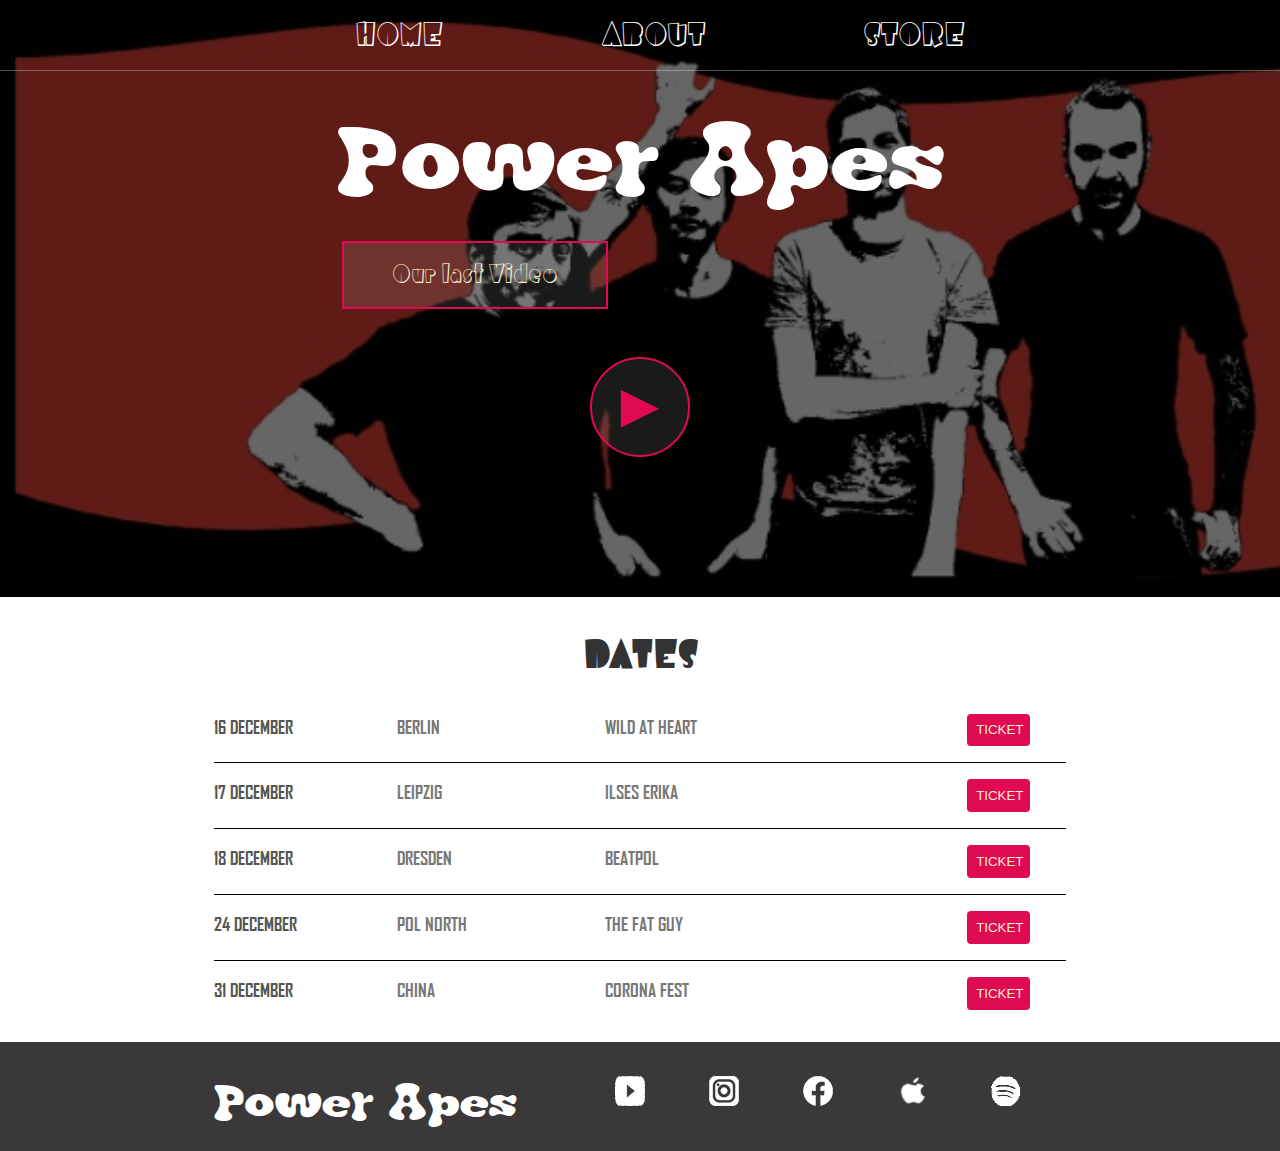
<file: index.html>
<!DOCTYPE html>
<html>
<head>
    <title>POWER APES</title>
    <meta name="description" content="pronto punk rock band from berlin">
</head>
<link rel="stylesheet" href="styles.css" />
<body>
    <header class="main-header">
<nav class="nav main-nav">
<ul>
    <li><a href="index.html">HOME</a></li>
    <li><a href="about.html">ABOUT</a></li>
    <li><a href="store.html">STORE</a></li>
</ul>
</nav>
<h1 class="band-name band-name-large">Power Apes</h1>
<div class="container">
<button class="btn btn-header" type="button">Our last Video</button>
<button class="btn btn-header btn-play" type="button">&#9658</button>
    </header>
    <section class="content-section container">
        <h2 class="section-header">
</section>

<section class="content-section container">
    <h2 class="section-header">DATES</h2>

        <div class="tour-row">
            <span class="tour-item tour-date text-about">16 DECEMBER</span>
            <span class="tour-item tour-city text-about">BERLIN</span>
            <span class="tour-item tour-arena text-about">WILD AT HEART</span>
            <button type="button" class="btn tour-item tour-btn btn-primery">TICKET</button>
        </div>

        <div class="tour-row">
            <span class="tour-item tour-date text-about">17 DECEMBER</span>
            <span class="tour-item tour-city text-about">LEIPZIG</span>
            <span class="tour-item tour-arena text-about">ILSES ERIKA</span>
            <button type="button" class="btn tour-item tour-btn btn-primery">TICKET</button>
            
        </div>

        <div class="tour-row">
            <span class="tour-item tour-date text-about">18 DECEMBER</span>
            <span class="tour-item tour-city text-about">DRESDEN</span>
            <span class="tour-item tour-arena text-about">BEATPOL</span>
            <button type="button" class="btn tour-item tour-btn btn-primery">TICKET</button>
        </div>

        <div class="tour-row">
            <span class="tour-item tour-date text-about">24 DECEMBER</span>
            <span class="tour-item tour-city text-about">POL NORTH</span>
            <span class="tour-item tour-arena text-about">THE FAT GUY</span>
            <button type="button" class="btn tour-item tour-btn btn-primery">TICKET</button>
        </div>

        <div class="tour-row">
            <span class="tour-item tour-date text-about">31 DECEMBER</span>
            <span class="tour-item tour-city text-about">CHINA</span>
            <span class="tour-item tour-arena text-about">CORONA FEST</span>
            <button type="button" class="btn tour-item tour-btn btn-primery">TICKET</button>
        </div>
    </section>


<footer class="main-footer">
    <div class="container main-footer-container">
        <h3 class="band-name">Power Apes</h3>
    <ul class="nav footer-nav">
        <li>
            <a href="https://www.youtube.com/results?search_query=power+apes" target="_blank">
            <img src="pix_logo/youtube.png"></li>
        </a>
        <li>
            <a href="https://www.instagram.com/power_apes/?hl=es" target="_blank">
                <img src="pix_logo/insta.png"></li>
            </a>
        
        <li> 
            <a href="https://www.facebook.com/PowerApesBand" target="_blank">
            <img src="pix_logo/fb.png"></li>
        </a>

        <li>
            <a href="https://music.apple.com/de/artist/power-apes/1491086616" target="_blank">
            <img src="pix_logo/apple_m.png"></li>
        </a>   
        <li>
            <a href="https://open.spotify.com/artist/0EI2xrq1mNLjqMe6uSEsVG" target="_blank">
            <img src="pix_logo/spoti.png"></li>
        </a>
    </ul>
    </div>
</footer>
</body>
</html>
</file>
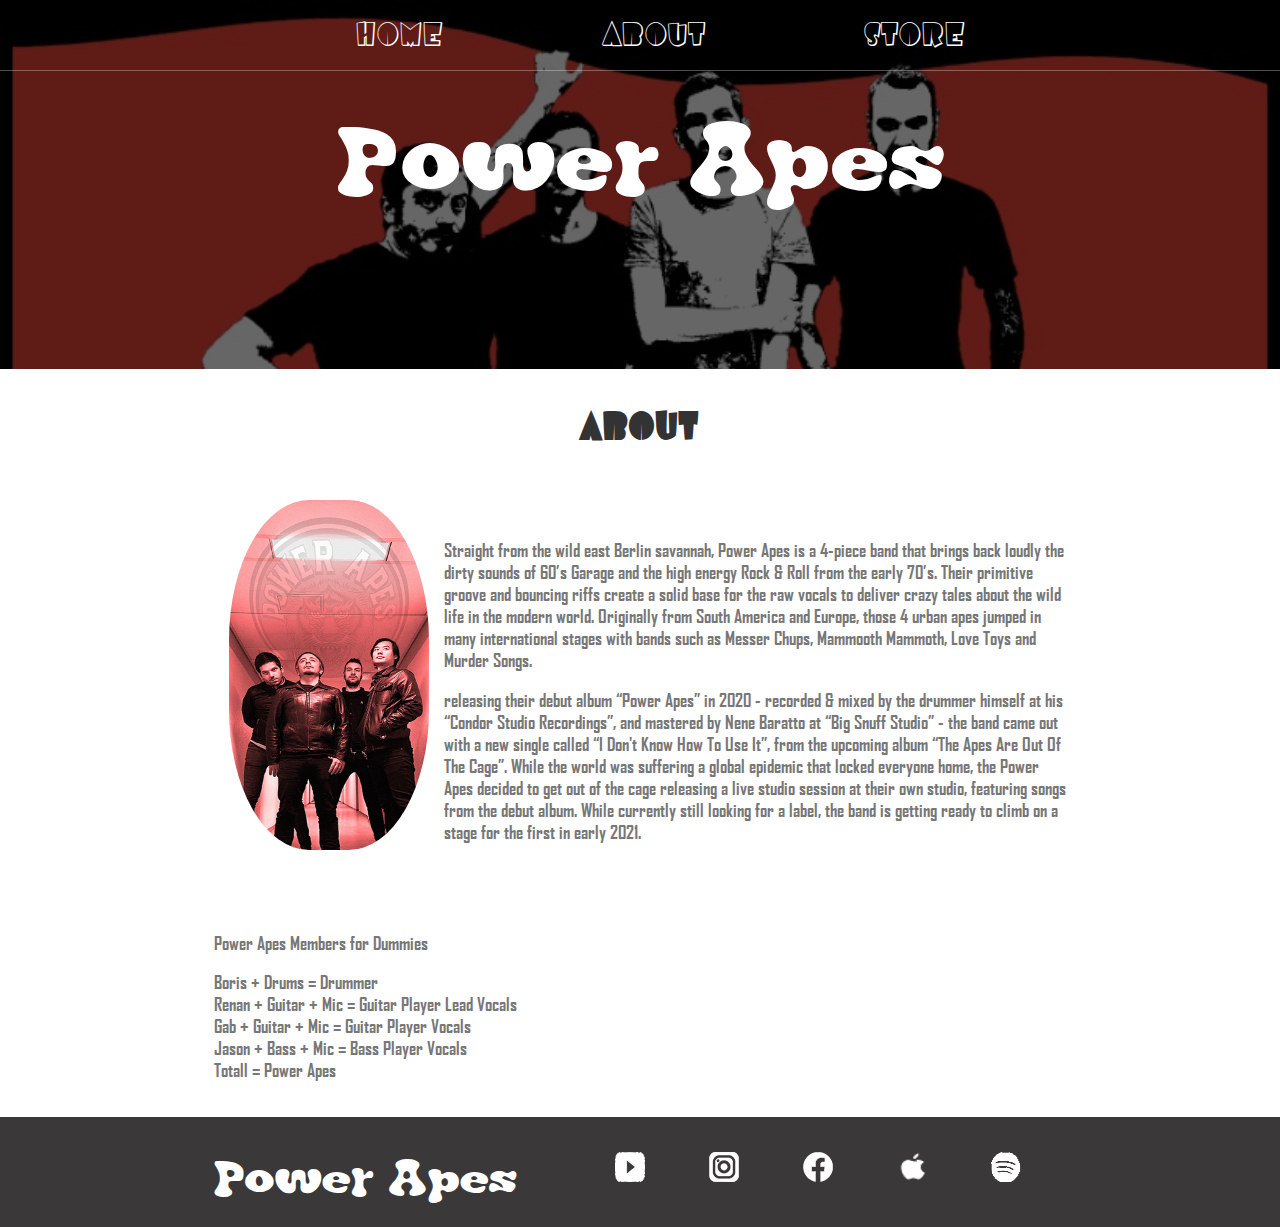
<file: about.html>
<!DOCTYPE html>
<html>
<head>
    <title>POWER APES | ABOUT</title>
    <meta name="description" content="pronto punk rock band from berlin">
</head>
<link rel="stylesheet" href="styles.css">

<body>
    <header class="main-header">
        <nav class="nav main-nav">
        <ul>
            <li><a href="index.html">HOME</a></li>
            <li><a href="about.html">ABOUT</a></li>
            <li><a href="store.html">STORE</a></li>
        </ul>
        </nav>
        <h1 class="band-name band-name-large">Power Apes</h1>
            </header>
    <section class="content-section container">
        <h2 class="section-header">ABOUT</h2>
        <img class="about-band-img" src="pix_logo/leader_pix_04.jpg">
        <br>
        <br>
        
        <p class="text-about">Straight from the wild east Berlin savannah,
             Power Apes is a 4-piece band that brings back loudly the dirty 
             sounds of 60’s Garage and the high energy Rock & Roll from the
            early 70’s. Their primitive groove and bouncing riffs create a
            solid base for the raw vocals to deliver crazy tales about the
             wild life in the modern world. Originally from South America 
             and Europe, those 4 urban apes jumped in many international 
             stages with bands such as Messer Chups, Mammooth Mammoth, 
             Love Toys and Murder Songs.</p>
            <p class="text-about">releasing their debut album “Power Apes” in 2020 - 
            recorded & mixed by the drummer himself at his 
            “Condor Studio Recordings”, and mastered by Nene Baratto at 
            “Big Snuff Studio” - the band came out with a new single called 
            “I Don't Know How To Use It”, from the upcoming album 
            “The Apes Are Out Of The Cage”.
            While the world was suffering a global epidemic that locked 
            everyone home, the Power Apes decided to get out of the cage 
            releasing a live studio session at their own studio, featuring 
            songs from the debut album. While currently still looking for a 
            label, the band is getting ready to climb on a stage for the first 
            in early 2021.</p>
    <br>
<br>
<br>
    
    <p><h3 class="text-about">Power Apes Members for Dummies</h3></p>
    <div class="text-about">Boris + Drums = Drummer</div>
    <div class="text-about">Renan + Guitar + Mic = Guitar Player Lead Vocals</div> 
    <div class="text-about">Gab + Guitar + Mic = Guitar Player Vocals</div>
    <div class="text-about">Jason + Bass + Mic = Bass Player Vocals</div>
    <div class="text-about"> Totall = Power Apes</div>
    </section>

    <br>
    <br>
    <footer class="main-footer">
        <div class="container main-footer-container">
            <h3 class="band-name">Power Apes</h3>
        <ul class="nav footer-nav">
            <li>
                <a href="https://www.youtube.com/results?search_query=power+apes" target="_blank">
                <img src="pix_logo/youtube.png"></li>
            </a>
            <li>
                <a href="https://www.instagram.com/power_apes/?hl=es" target="_blank">
                    <img src="pix_logo/insta.png"></li>
                </a>
            
            <li> 
                <a href="https://www.facebook.com/PowerApesBand" target="_blank">
                <img src="pix_logo/fb.png"></li>
            </a>

            <li>
                <a href="https://music.apple.com/de/artist/power-apes/1491086616" target="_blank">
                <img src="pix_logo/apple_m.png"></li>
            </a>   
            <li>
                <a href="https://open.spotify.com/artist/0EI2xrq1mNLjqMe6uSEsVG" target="_blank">
                <img src="pix_logo/spoti.png"></li>
            </a>
        </ul>
        </div>
    </footer>
</body>
</html>
</file>
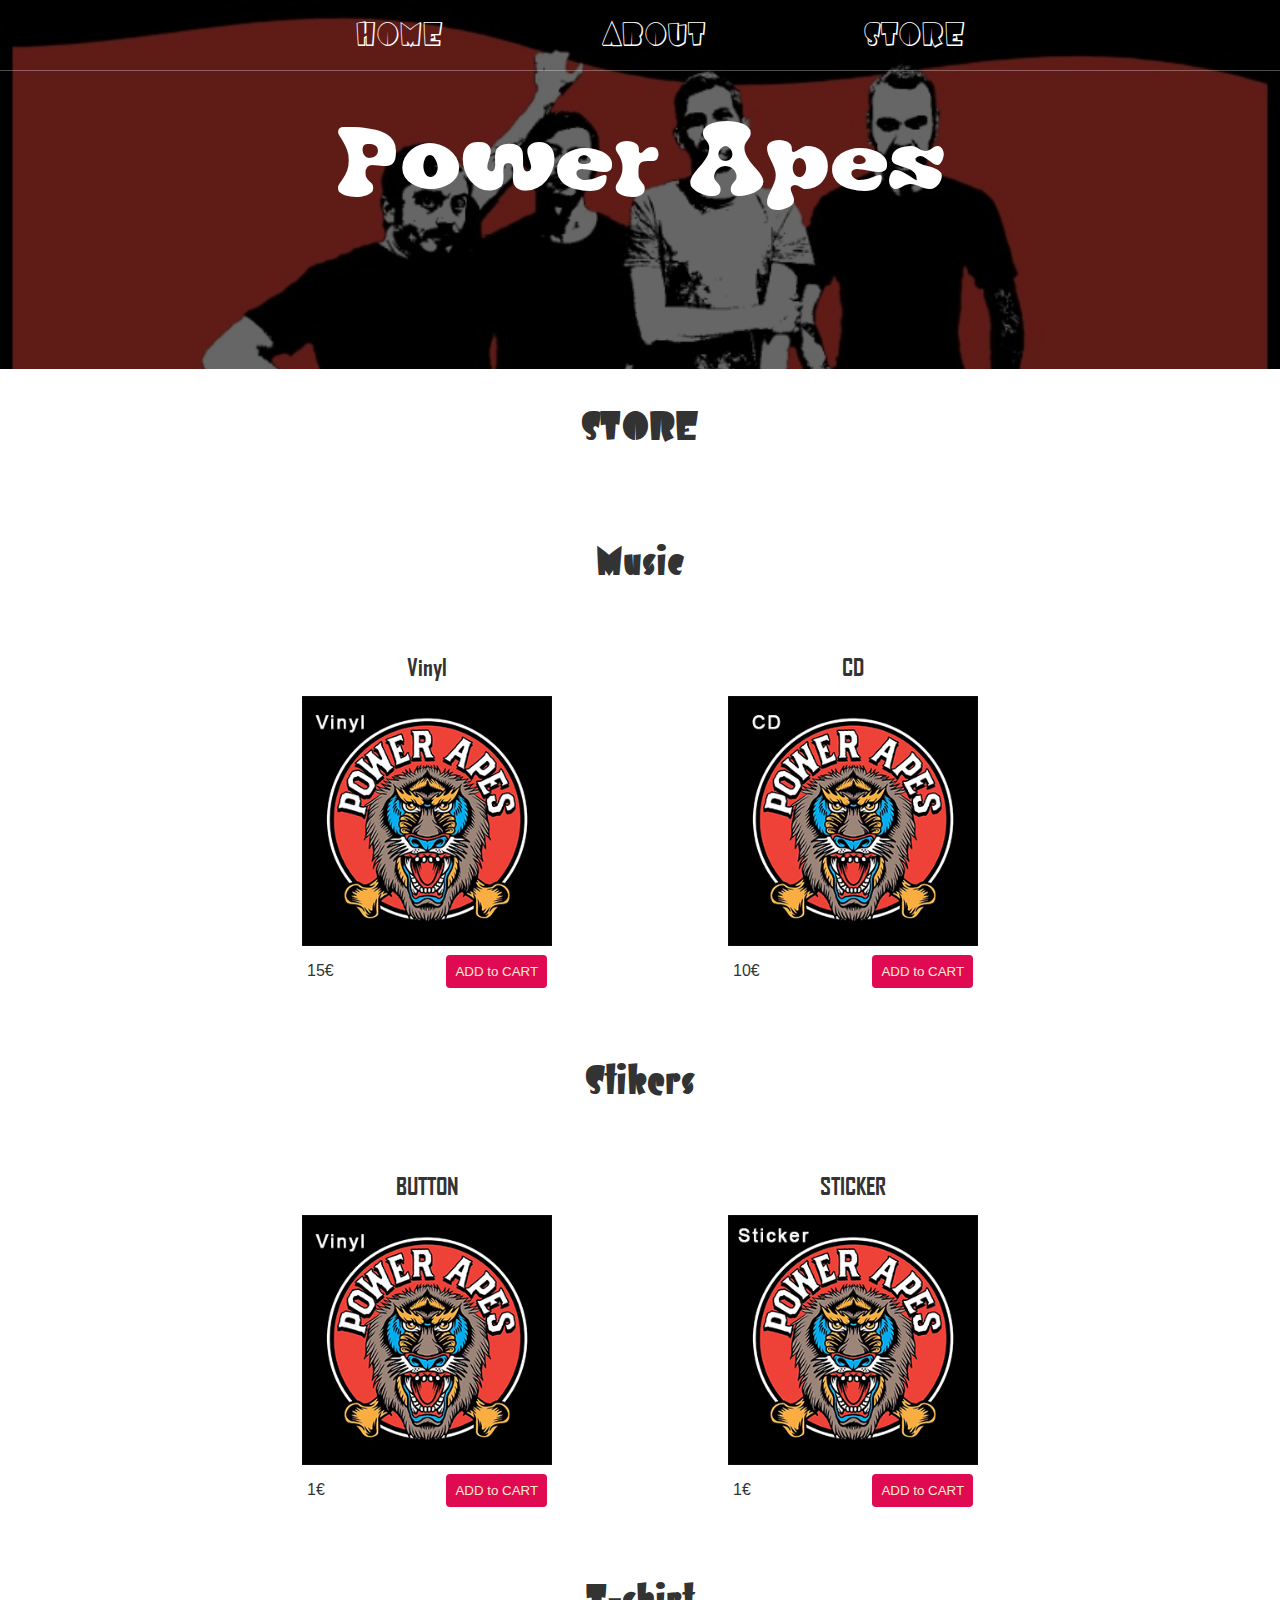
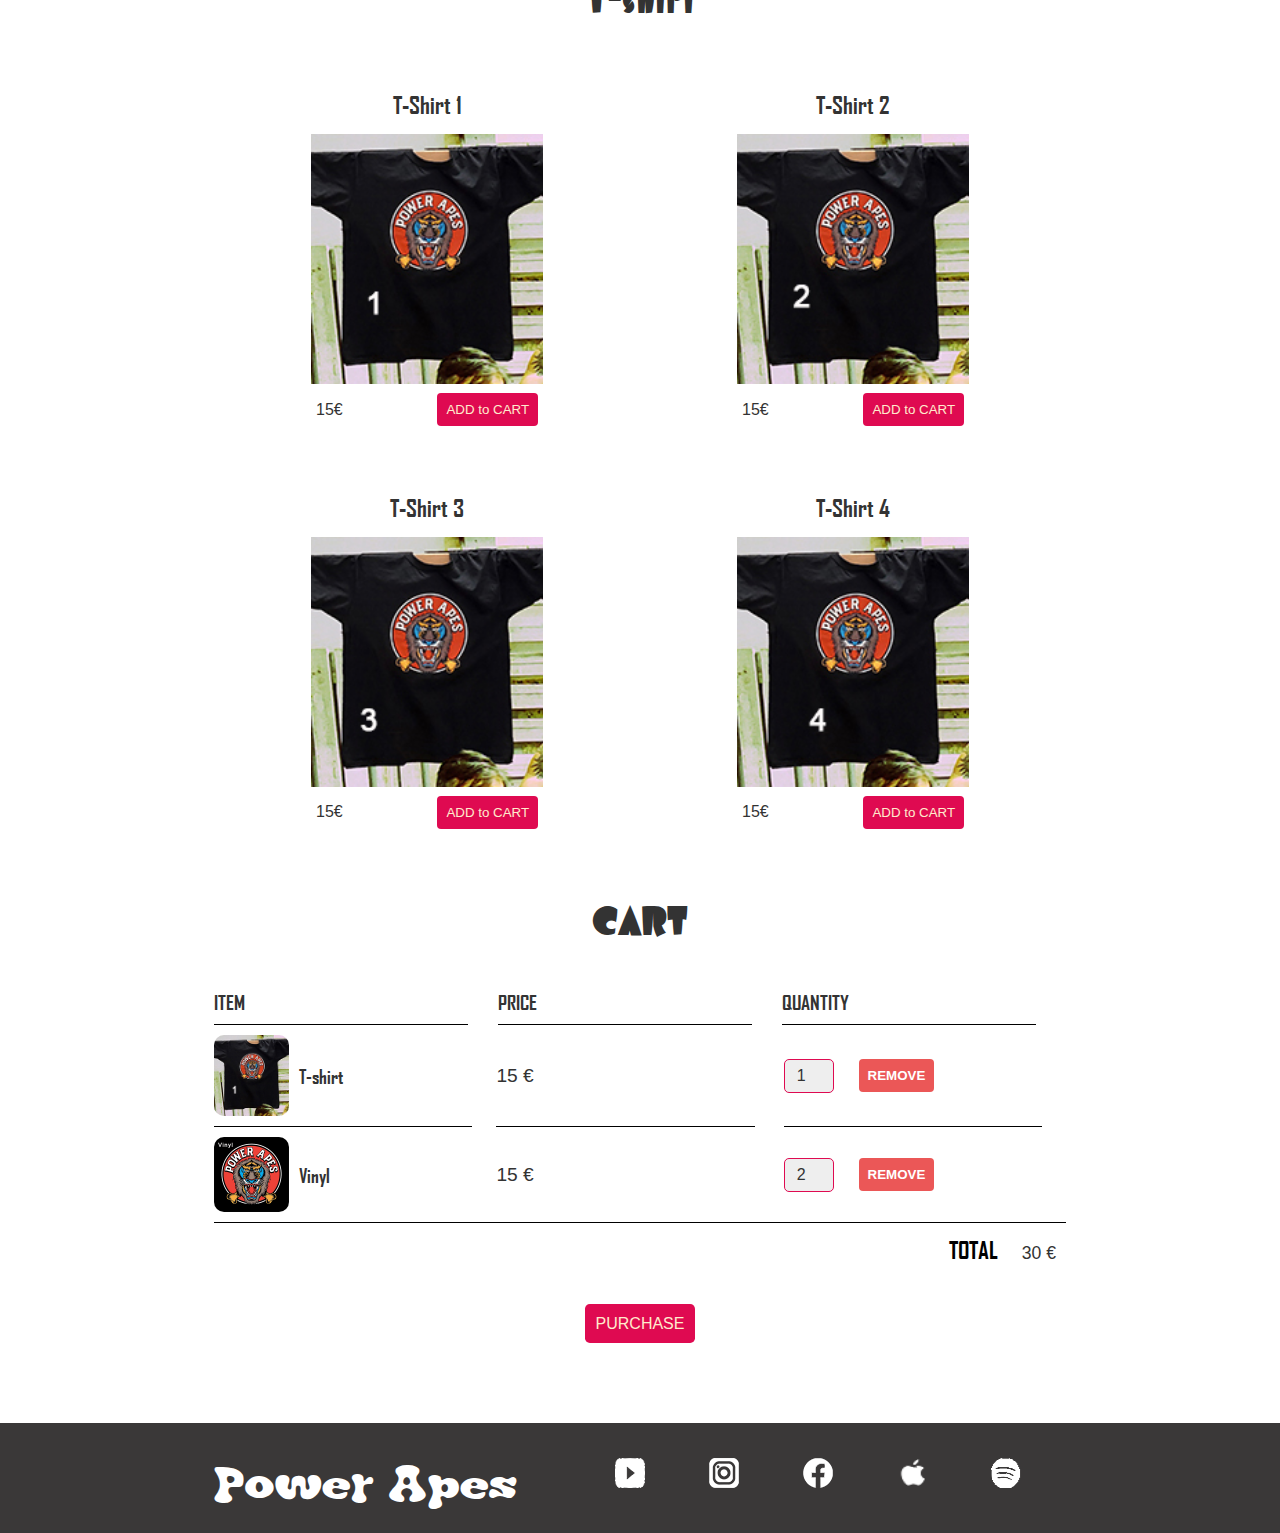
<file: store.html>
<!DOCTYPE html>
<html>
<head>
    <title>POWER APES | STORE</title>
    <meta name="description" content="pronto punk rock band from berlin">
</head>
<body>
    <link rel="stylesheet" href="styles.css">

    <header class="main-header">
        <nav class="nav main-nav">
        <ul>
            <li><a href="index.html">HOME</a></li>
            <li><a href="about.html">ABOUT</a></li>
            <li><a href="store.html">STORE</a></li>
        </ul>
        </nav>
        <h1 class="band-name band-name-large">Power Apes</h1>
            </header>
        <h2 class="section-header">STORE</h2>
    <br>
<section class="content-section container">
    <h2 class="section-header">
<h2 class="section-header">Music</h2>
<div class="shop-items">
            <div class="shop-item">
            <span class="shop-item-title">Vinyl</span>
            <img class="shop-item-image" src="pix_logo/PA_vinyl.png">
            <div class="shop-item-details">
            <span class="shop-item-price">15€</span>
            <button class="btn btn-primery shop-item-button" type="button">ADD to CART</button>
            </div>
            </div>
            <div class="shop-item">
              <span class="shop-item-title">CD</span>
              <img class="shop-item-image" src="pix_logo/PA_cd.png">
             <div class="shop-item-details">
              <span class="shop-item-price">10€</span>
              <button class="btn btn-primery shop-item-button" type="button">ADD to CART</button>
            </div>
            </div>
</div>
</section>

<section class="content-section container">
    <h2 class="section-header">
<h2 class="section-header">Stikers</h2>
<div class="shop-items">

    <div class="shop-item">
    <span class="shop-item-title">BUTTON</span>
    <img class="shop-item-image" src="pix_logo/PA_vinyl.png">
    <div class="shop-item-details">
    <span class="shop-item-price">1€</span>
    <button class="btn btn-primery shop-item-button" type="button">ADD to CART</button>
    </div>
    </div>
<div>
    <div class="shop-item">
    <span class="shop-item-title">STICKER</span>
    <img class="shop-item-image" src="pix_logo/PA_sticker.png">
    <div class="shop-item-details">
    <span class="shop-item-price">1€</span>
    <button class="btn btn-primery shop-item-button" type="button">ADD to CART</button>
    </div>
    </div>
</div>
</div>
</section>

<section class="content-section container">
    <h2 class="section-header">
<h2 class="section-header">T-shirt</h2>
<div class="shop-items">
 <div>
    <div>
        <div class="shop-item">
        <span class="shop-item-title">T-Shirt 1</span>
        <img class="shop-item-image" src="pix_logo/tshirt_1.jpg">
        <div class="shop-item-details">
        <span class="shop-item-price">15€</span>
        <button class="btn btn-primery shop-item-button" type="button">ADD to CART</button>
        </div>
        </div>
    </div>
</div>

<div>
        <div>
            <div class="shop-item">
            <span class="shop-item-title">T-Shirt 2</span>
            <img class="shop-item-image" src="pix_logo/tshirt_2.jpg">
            <div class="shop-item-details">
            <span class="shop-item-price">15€</span>
            <button class="btn btn-primery shop-item-button" type="button">ADD to CART</button>
       </div>
    </div>
</div>
</div>

<div>
    <div>
        <div class="shop-item">
        <span class="shop-item-title">T-Shirt 3</span>
        <img class="shop-item-image" src="pix_logo/tshirt_3.jpg">
        <div class="shop-item-details">
        <span class="shop-item-price">15€</span>
        <button class="btn btn-primery shop-item-button" type="button">ADD to CART</button>
        </div>
        </div>
    </div>
</div>
<div>
    <div>
        <div>
            <div class="shop-item">
            <span class="shop-item-title">T-Shirt 4</span>
       <img class="shop-item-image" src="pix_logo/tshirt_4.jpg">
       <div class="shop-item-details">
           <span class="shop-item-price">15€</span>
           <button class="btn btn-primery shop-item-button" type="button">ADD to CART</button>
       </div>
    </div>
    </div>
</div>
</div>
</div>
</section>

<section class="container content-section">
    <h2 class="section-header">CART</h2>
     <div class="cart-row">
        <span class="cart-item cart-header cart-colum">ITEM</span>
        <span class="cart-item cart-header cart-colum">PRICE</span>
        <span class="cart-item cart-header cart-colum">QUANTITY</span>
    </div>
    
<div class="cart-items">
    <div class="cart-row">
        <div class="cart-item cart-colum">
        <img class="cart-item-image" src="pix_logo/tshirt_1.jpg" width="50" height="50">
        <span class="cart-item-title">T-shirt</span>
        </div>
        <span class="cart-price cart-colum">15 €</span>
        <div class="cart-quantity cart-colum">
        <input class="cart-quantity-input" type="number" value="1">
        <button class="btn btn-danger" type="button">REMOVE</type>
        </div>
    </div>

    <div class="cart-row cart-row-last">
        <div class="cart-item cart-colum">
        <img class="cart-item-image" src="pix_logo/PA_vinyl.png" width="50" height="50">
        <span class="cart-item-title">Vinyl</span>
        </div>
        <span class="cart-price cart-colum">15 €</span>
        <div class="cart-quantity cart-colum">
        <input  class="cart-quantity-input" type="number" value="2">
        <button class="btn btn-danger" type="button">REMOVE</button>
        </div>
    </div>
<div class="cart-total">
        <strong class="cart-total-title">TOTAL</strong>
        <span class="cart-total-price">30 €</span>
</div>
        <button class="btn btn-primery btn-purchase" type="button">PURCHASE</button>
</div>
</section>
<footer class="main-footer">
    <div class="container main-footer-container">
        <h2 class="band-name">Power Apes</h2>
    <ul class="nav footer-nav">
        <li>
            <a href="https://www.youtube.com/results?search_query=power+apes" target="_blank">
            <img src="pix_logo/youtube.png"></li>
        </a>
        <li>
            <a href="https://www.instagram.com/power_apes/?hl=es" target="_blank">
                <img src="pix_logo/insta.png"></li>
            </a>
        
        <li> 
            <a href="https://www.facebook.com/PowerApesBand" target="_blank">
            <img src="pix_logo/fb.png"></li>
        </a>

        <li>
            <a href="https://music.apple.com/de/artist/power-apes/1491086616" target="_blank">
            <img src="pix_logo/apple_m.png"></li>
        </a>   
        <li>
            <a href="https://open.spotify.com/artist/0EI2xrq1mNLjqMe6uSEsVG" target="_blank">
            <img src="pix_logo/spoti.png"></li>
        </a>
    </ul>
    </div>
</footer>
</body>
</html>
</file>
<file: styles.css>
@font-face {
    font-family: "J-airplane-swash-font";
    src: url(fonts/J-airplane-swash-font.ttf);
}
@font-face {
    font-family: "airmole";
    src: url(fonts/airmole.ttf);
}
@font-face {
    font-family: "AGENCYB";
    src: url(fonts/AGENCYB.TTF);
}
@font-face {
    font-family: "airmoles";
    src: url(fonts/airmoles.ttf);
}


* {
    box-sizing: border-box;
    font-family: Raleway;
    color: rgb(119, 119, 119);
}
hmtl, body {
margin: 0;
padding: 0;
}

.nav ul {
margin: 0;
}

.nav li {
    display: inline;
}

.nav a {
    display: inline-block;
    padding: .5em;
    color: white;
    text-decoration: none;
    font-family: airmoles;
    font-size: 30px;

}

.main-nav {
    text-align: center;
    font-size: 1.1em;
    font-weight: lighter;
    border-bottom: 1px solid rgba(255, 255, 255, .3);
}

.main-nav li {
    padding: 0 5%
}

.nav a:hover {
    background-color: rgba(255, 255, 255, .3)
 }

.main-header {
    background-color: rgba(0, 0, 0, 0.6);
    background-image: url("pix_logo/head_pix.jpg");
    background-blend-mode: multiply;
    background-size: cover;
    padding-bottom: 140px;

}

.band-name {
    text-align: center;
    margin: 0;
    font-size: 3em;
    font-family: J-airplane-swash-font;
    font-weight: normal;
    color: white;
}

.band-name-large {
    font-size: 6em;
}

.content-section {
    margin: 1em;
}

.container {
    max-width: 900px;
    margin: 0 auto;
    padding: 0 1.5em;
}

.section-header {
    font-family: airmole;
    font-weight: normal;
    color: #333;
    text-align: center;
    font-size: 2.5em;
}

.about-band-img {
    float: left;
    height: 350px;
    width: 200px;
    margin: 15px;
    border-radius: 40%;

}
.members {
    text-align: left;
}
.main-footer {
    background-color: rgb(58, 56, 56);
    color: white;
    padding: .20em 0;
}
.main-footer-container {
    display: flex;
    align-items: center;
}

.main-footer-container ul {
flex-grow: 1;
text-align: end;
}

.footer-nav img {
    width: 30px;
    height: 30px;
}

.text-about {
    font-family: AGENCYB;
    font-size: 1.1em;
}

.text-members-apes {
    font-family: AGENCYB;
    font-size: 1.1em;
}

.btn {
    text-align: center;
    vertical-align: middle;
    padding: .67em;
    cursor: pointer;
}

.btn-header {
    margin: .5em 15% 2em 15%;
    color: blanchedalmond;
    border: 2px solid #df0a51;
    background-color: rgba(255, 255, 255, .1);
    border-radius: 0;
    font-size: 1.5em;
    font-weight: lighter;
    padding-left: 2em;
    padding-right: 2em;
    font-family: "airmoles";
}

.btn-header:hover {
    background-color: rgba(255, 255, 255, .3);
}

.btn-play {
    display: block;
    margin: 0 auto;
    color: #df0a51;
    font-size: 4em;
    border-radius: 50%;
    padding: 0;
    width: 100px;
    height: 100px;
}

.tour-row {
    border-bottom: 1px solid black;
    padding-bottom: 1em;
    margin-bottom: 1em;
}

.tour-row:last-child {
    border-bottom: none;
}

.tour-item {
    display: inline-block;
    padding-right: .5em;
}

.tour-date {
    color: #555;
    font-weight: bold;
    width: 21%;
}

.tour-city {
    width: 24%;
}

.tour-arena {
    width: 42%;
}

.tour-btn {
    max-width: 19%;
} 

.btn-primery {
    color: blanchedalmond;
    background-color: #df0a51;
    border: none;
    border-radius: .3em;
    font-family: "arial";
}

.btn-primery:hover {
    background-color: #a7053b;
}

.shop-item {
    margin: 30px;
}

.shop-item-title {
display: block;
width: 100%;
text-align: center;
font-weight: bold;
font-size: 1.5em;
color: #333;
margin-bottom: 15px;
font-family: AGENCYB;
}
.shop-item-image {
    height: 250px;

}

.shop-item-details {
    display: flex;
    align-items: center;
    padding: 5px;
}

.shop-item-price {
    flex-grow: 1;
    color: #333;
    font-family: Arial, Helvetica, sans-serif;
}

.shop-items {
    display: flex;
    flex-wrap: wrap;
    justify-content: space-around;
}

.cart-header {
    font-weight: bold;
    font-size: 1.25em;
    font-family: AGENCYB;
    color: #333;
}

.cart-colum {
    display: flex;
    align-items: center;
    border-bottom: 1px solid black;
    margin-right: 1.5em;
    padding-bottom: 10px;
    margin-top: 10px;
}
.cart-row {
    display: flex;
}

.cart-item {
width: 35%;
}

.cart-price {
    font-family: Arial, Helvetica, sans-serif;
    width: 35%;
    font-size: 1.2em;
    color: #333;
}

.cart-quantity {
    font-family: Arial, Helvetica, sans-serif;
    width: 35%;
}

.cart-item-title {
    font-family: AGENCYB;
    color: #333;
    margin-left: .5em;
    font-size: 1.2em;
}

.cart-item-image {
    width: 75px;
    height: auto;
    border-radius: 10px;
}

.btn-danger {
    font-family: Arial, Helvetica, sans-serif;
    color: white;
    background-color: #eb5757;
    border: none;
    border-radius: .3em;
    font-weight: bold;
}

.btn-danger:hover {
    background-color: #cc4c4c;
}

.cart-quantity-input {
    font-family: Arial, Helvetica, sans-serif;
    height: 34px;
    width: 50px;
    border-radius: 5px;
    border: 1px solid #df0a51;
    background-color: #eee;
    color: #333;
    padding: 0;
    text-align: center;
    font-size: 1em;
    margin-right: 25px;
}

.cart-row-last {
border-bottom: 1px solid black;
}

.cart-row-last .cart-colum{
    border: none;
}

.cart-total {
    text-align: end;
    margin-top: 10px;
    margin-right: 10px;
}

.cart-total-title {
    font-family: AGENCYB;
    font-weight: bold;
    font-size: 1.5em;
    color: black;
    margin-right: 20px;
}

.cart-total-price {
    font-family: Arial, Helvetica, sans-serif;
    color: #333;
    font-size: 1.1em;
}

.btn-purchase {
    display: block;
    margin: 40px auto 80px auto;
    font-size: 1em;
}
</file>
